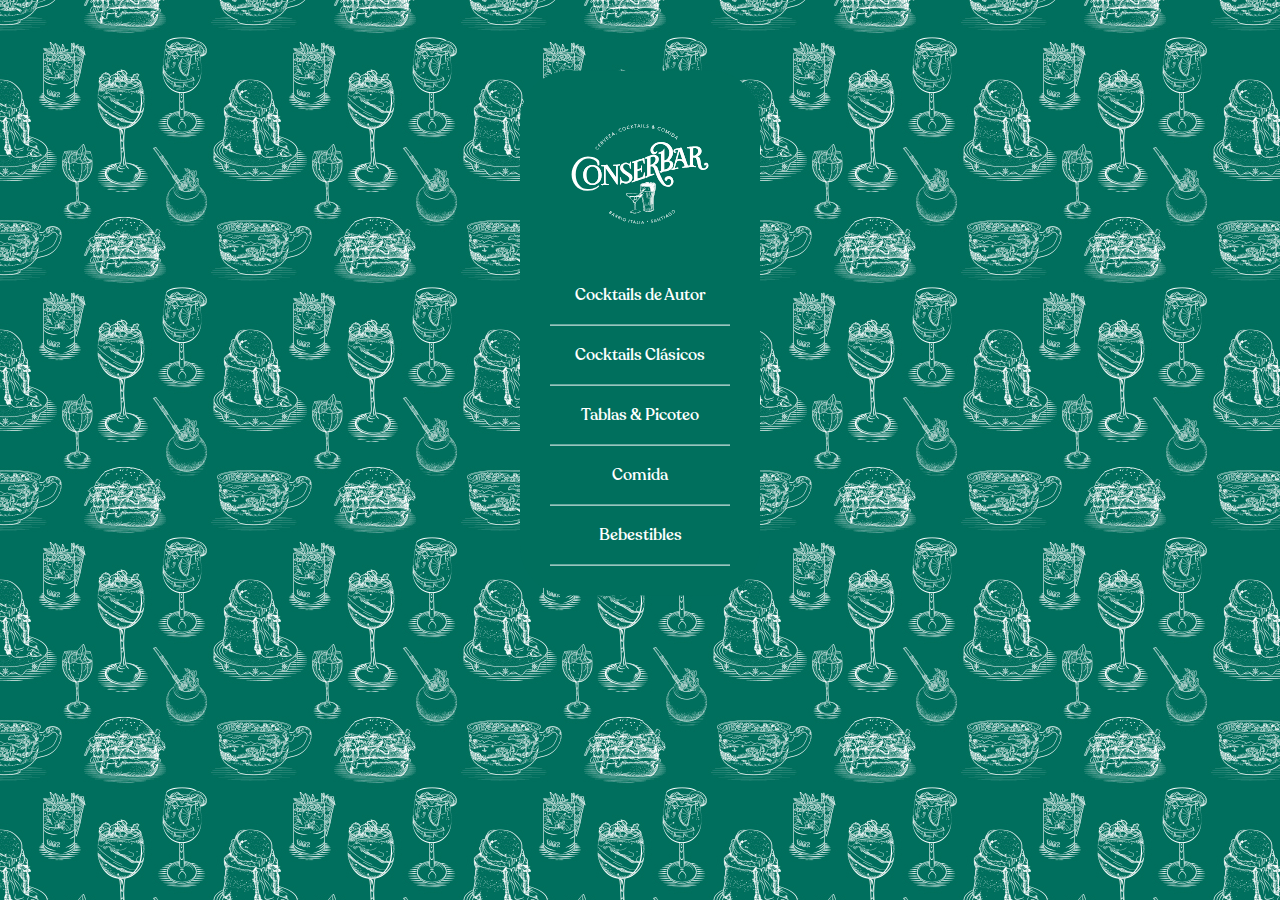
<file: index.html>
<!DOCTYPE html>
<html lang="en">
<head>
    <meta charset="UTF-8">
    <meta http-equiv="X-UA-Compatible" content="IE=edge">
    <meta name="viewport" content="width=device-width, initial-scale=1.0">
    <title>Indice</title>
    <link rel="stylesheet" href="style.css" type="text/css" media="all">
</head>
<body class="bodyportada">
<div class="containerindice">
    <div class="menu" style="background-color: #006f5d; border-radius: 50px; padding: 30px;">
        <img src="./img/Logo-blanco.svg" class="imgindice"><br>
       <a href="./cocktails_autor.html"><p>Cocktails de Autor</p></a>
       <a href="./cocktails_clasicos.html"><p>Cocktails Clásicos</p></a>
       <a href="./tablas_picoteo.html"><p>Tablas & Picoteo</p></a>
       <a href="./comida.html"><p>Comida</p></a>
       <a href="./bebestibles.html"><p>Bebestibles</p></a>
    </div>
</div>
</body>
</html>
</file>
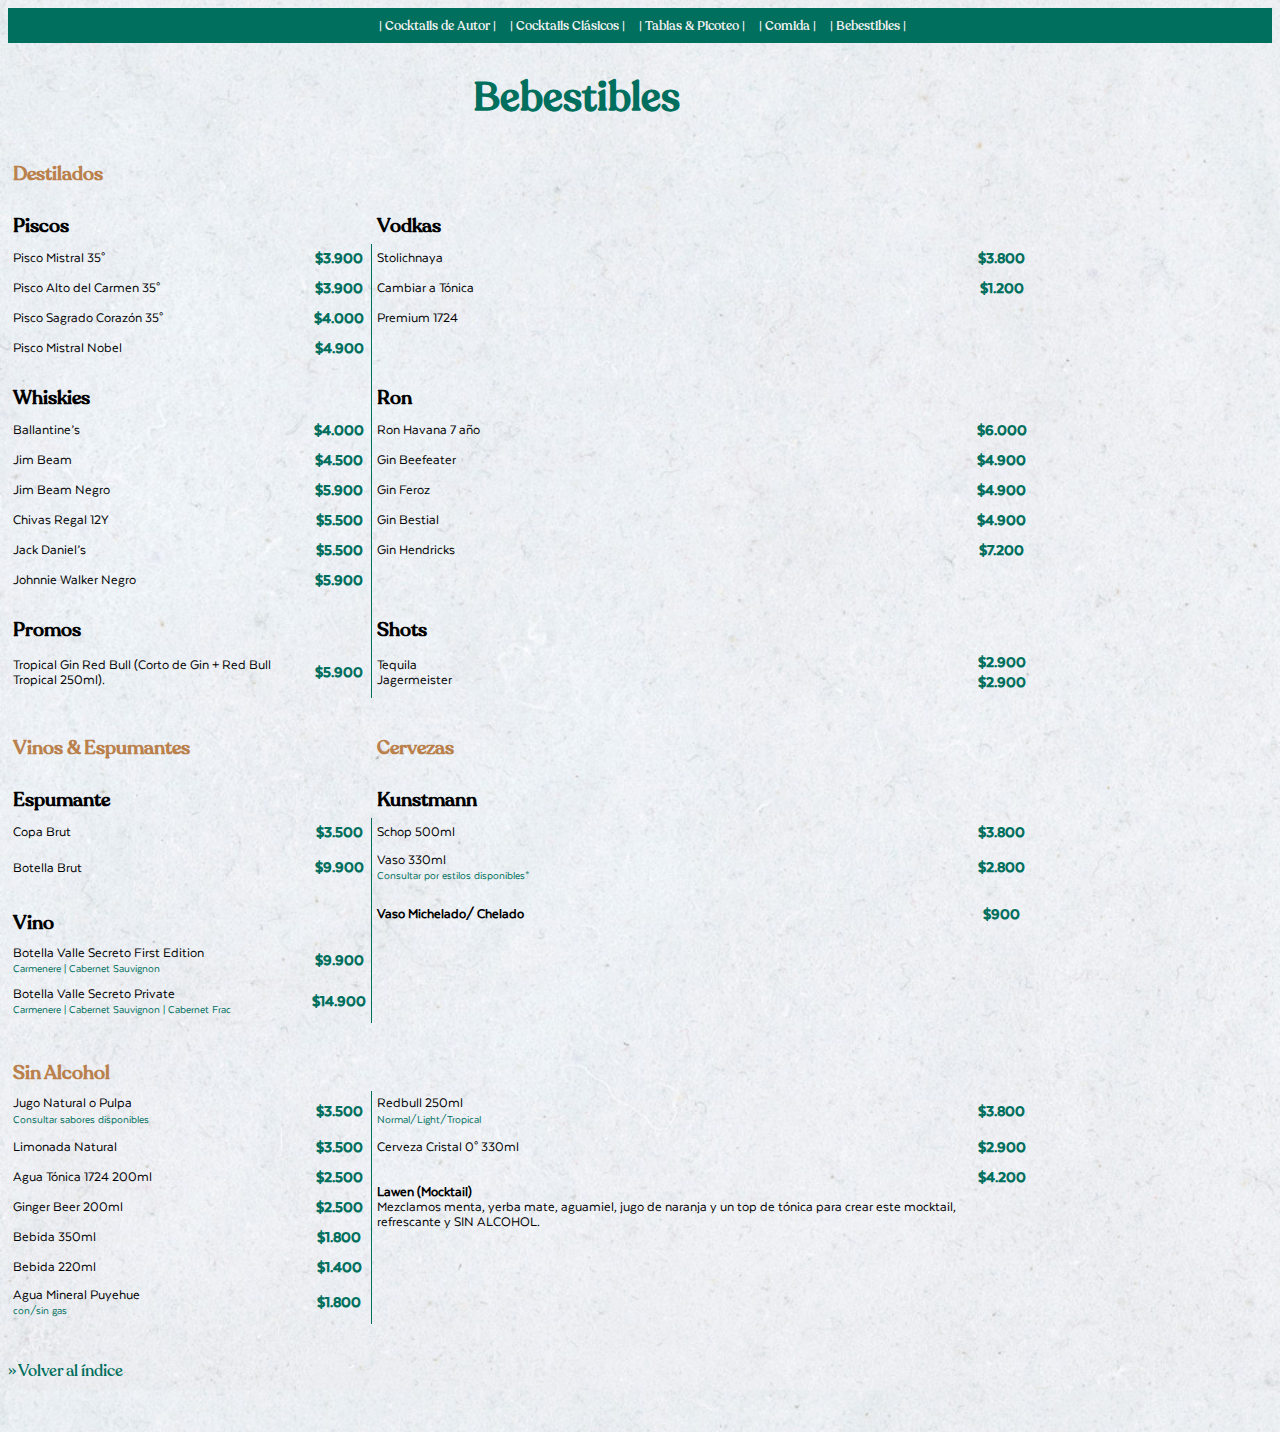
<file: bebestibles.html>
<!DOCTYPE html>
<html lang="en">
<head>
    <meta charset="UTF-8">
    <meta http-equiv="X-UA-Compatible" content="IE=edge">
    <meta name="viewport" content="width=device-width, initial-scale=1.0">
    <title>Bebestibles</title>
    <link rel="stylesheet" href="style.css" type="text/css" media="all">
</head>
<body class="bodymenu">
  <div id="navbar"><ul>
    <li><a href="./cocktails_autor.html">| Cocktails de Autor |</a></li>
    <li><a href="./cocktails_clasicos.html">| Cocktails Clásicos |</a></li>
    <li><a href="./tablas_picoteo.html">| Tablas & Picoteo |</a></li>
    <li><a href="./comida.html">| Comida |</a></li>
    <li><a href="./bebestibles.html">| Bebestibles |</a></li>
  </ul>
    <script>
        window.onscroll = function() {myFunction()};
        
        var navbar = document.getElementById("navbar");
        var sticky = navbar.offsetTop;
        
        function myFunction() {
          if (window.pageYOffset >= sticky) {
            navbar.classList.add("sticky")
          } else {
            navbar.classList.remove("sticky");
          }
        }
        </script>
  </div>
    <div class="containerbebestibles">
      <h1>Bebestibles</h1>

      <table class="destilados" cellpadding=0 cellspacing=0>
        <tbody>
            <tr>
                <td><h5>Destilados</h5></td>
            </tr>
          <tr>
            <td colspan="2"><h2>Piscos</h2></td>
            <td colspan="2"><h2>Vodkas</h2></td>
          </tr>
          <tr>
            <td><p>Pisco Mistral 35°</p></td>
            <td class="lineright"><h6>$3.900</h6></td>
            <td><p>Stolichnaya</p></td>
            <td><h6>$3.800</h6></td>
          </tr>
          <tr>
            <td><p>Pisco Alto del Carmen 35°</p></td>
            <td class="lineright"><h6>$3.900</h6></td>
            <td><p>Cambiar a Tónica</p></td>
            <td><h6>$1.200</h6></td>
          </tr>
          <tr>
            <td><p>Pisco Sagrado Corazón 35°</p></td>
            <td class="lineright"><h6>$4.000</h6></td>
            <td><p>Premium 1724</p></td>
            <td></td>
          </tr>
          <tr>
            <td><p>Pisco Mistral Nobel</p></td>
            <td class="lineright"><h6>$4.900</h6></td>
            <td></td>
            <td></td>
          </tr>
          <tr>
            <td colspan="2" class="lineright"><h2>Whiskies</h2></td>
            <td colspan="2"><h2>Ron</h2></td>
          </tr>
          <tr>
            <td><p>Ballantine’s</p></td>
            <td class="lineright"><h6>$4.000</h6></td>
            <td><p>Ron Havana 7 año</p></td>
            <td><h6>$6.000</h6></td>
          </tr>
          <tr>
            <td><p>Jim Beam</p></td>
            <td class="lineright"><h6>$4.500</h6></td>
            <td><p>Gin Beefeater</p></td>
            <td><h6>$4.900</h6></td>
          </tr>
          <tr>
            <td><p>Jim Beam Negro</p></td>
            <td class="lineright"><h6>$5.900</h6></td>
            <td><p>Gin Feroz</p></td>
            <td><h6>$4.900</h6></td>
          </tr>
          <tr>
            <td><p>Chivas Regal 12Y</p></td>
            <td class="lineright"><h6>$5.500</h6></td>
            <td><p>Gin Bestial</p></td>
            <td><h6>$4.900</h6></td>
          </tr>
          <tr>
            <td><p>Jack Daniel’s</p></td>
            <td class="lineright"><h6>$5.500</h6></td>
            <td><p>Gin Hendricks</p></td>
            <td><h6>$7.200</h6></td>
          </tr>
          <tr>
            <td><p>Johnnie Walker Negro</p></td>
            <td class="lineright"><h6>$5.900</h6></td>
            <td></td>
            <td></td>
          </tr>
          <tr>
            <td colspan="2" class="lineright"><h2>Promos</h2></td>
            <td colspan="2"><h2>Shots</h2></td>
          </tr>
          <tr>
            <td><p>Tropical Gin Red Bull
                (Corto de Gin + Red Bull
                Tropical 250ml).</p></td>
            <td class="lineright"><h6>$5.900</h6></td>
            <td><p>Tequila<br>Jagermeister</p></td>
            <td><h6>$2.900<br>$2.900</h6></td>
          </tr>
          <tr>
            <td colspan="2"><h5>Vinos & Espumantes</h5></td>
            <td colspan="2"><h5>Cervezas</h5></td>
        </tr>
        <tr>
            <td colspan="2"><h2>Espumante</h2></td>
            <td colspan="2"><h2>Kunstmann</h2></td>
        </tr>
        <tr>
            <td><p>Copa Brut</p></td>
            <td class="lineright"><h6>$3.500</h6></td>
            <td><p>Schop 500ml</p></td>
            <td><h6>$3.800</h6></td>
          </tr>
          <tr>
            <td><p>Botella Brut</p></td>
            <td class="lineright"><h6>$9.900</h6></td>
            <td><p>Vaso 330ml<br><span>Consultar por estilos disponibles*</span></p></td>
            <td><h6>$2.800</h6></td>
          </tr>
          <tr>
            <td colspan="2" class="lineright"><h2>Vino</h2></td>
            <td><p><b>Vaso Michelado/ Chelado</b></p></td>
                <td><h6>$900</h6></td>
          </tr>
          <tr>
            <td><p>Botella Valle Secreto First Edition<br><span>Carmenere | Cabernet Sauvignon</span></p></td>
            <td class="lineright"><h6>$9.900</h6></td>
            <td></td>
            <td></td>
          </tr>
          <tr>
            <td><p>Botella Valle Secreto Private<br><span>Carmenere | Cabernet Sauvignon | Cabernet Frac</span></p></td>
            <td class="lineright"><h6>$14.900</h6></td>
          </tr>
          <tr>
            <td><h5>Sin Alcohol</h5></td>
        </tr>
        <tr>
          <td><p>Jugo Natural o Pulpa<span><br>Consultar sabores disponibles</span></p></td>
          <td class="lineright"><h6>$3.500</h6></td>
          <td><p>Redbull 250ml<span><br>Normal/Light/Tropical</span></p></td>
          <td><h6>$3.800</h6></td>
        </tr>
        <tr>
          <td><p>Limonada Natural</p></td>
          <td class="lineright"><h6>$3.500</h6></td>
          <td><p>Cerveza Cristal 0° 330ml</p></td>
          <td><h6>$2.900</h6></td>
        </tr>
        <tr>
          <td><p>Agua Tónica 1724 200ml</p></td>
          <td class="lineright"><h6>$2.500</h6></td>
          <td rowspan="3"><p><b>Lawen (Mocktail)</b><br>Mezclamos menta, yerba
            mate, aguamiel, jugo de
            naranja y un top de tónica
            para crear este mocktail,
            refrescante y SIN ALCOHOL.</p></td>
          <td><h6>$4.200</h6></td>
        </tr>
        <tr>
          <td><p>Ginger Beer 200ml</p></td>
          <td class="lineright"><h6>$2.500</h6></td>
          <td></td>
        </tr>
        <tr>
          <td><p>Bebida 350ml</p></td>
          <td class="lineright"><h6>$1.800</h6></td>
          <td></td>
        </tr>
        <tr>
          <td><p>Bebida 220ml</p></td>
          <td class="lineright"><h6>$1.400</h6></td>
          <td></td>
        </tr>
        <tr>
          <td><p>Agua Mineral Puyehue <br><span>con/sin gas</span></p></td>
          <td class="lineright"><h6>$1.800</h6></td>
          <td></td>
        </tr>
        </tbody>
        </table>
        <br><br>
            <a href="./index.html" class="returnindex">» Volver al índice</a>
    </div>
</body>
</html>
</file>
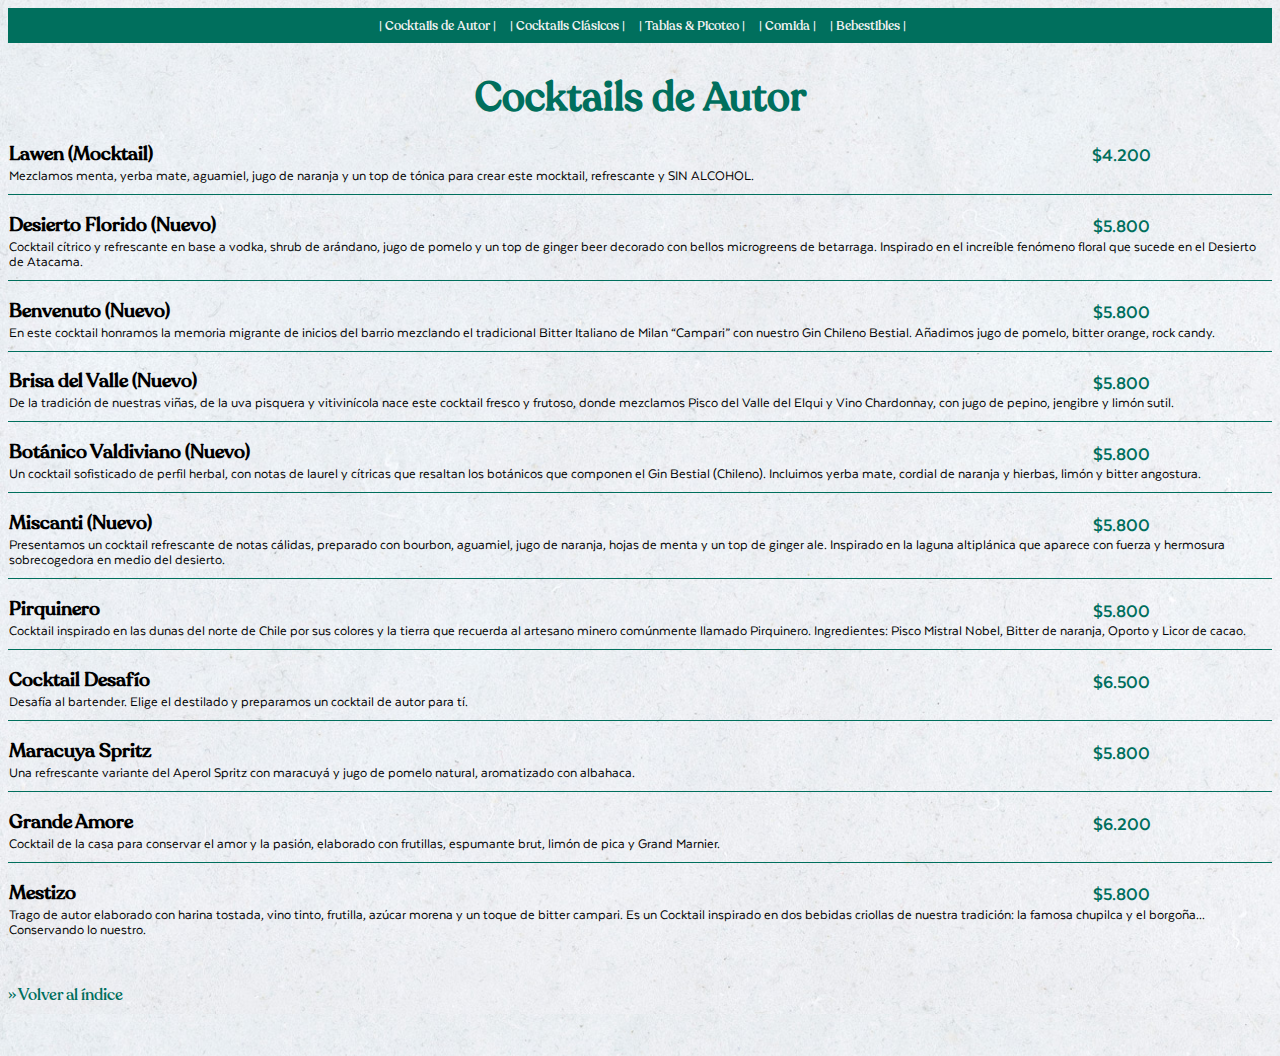
<file: cocktails_autor.html>
<!DOCTYPE html>
<html lang="en">
<head>
    <meta charset="UTF-8">
    <meta http-equiv="X-UA-Compatible" content="IE=edge">
    <meta name="viewport" content="width=device-width, initial-scale=1.0">
    <title>Cocktails de Autor</title>
    <link rel="stylesheet" href="style.css" type="text/css" media="all">
</head>
<body class="bodymenu">
  <div id="navbar"><ul>
    <li><a href="./cocktails_autor.html">| Cocktails de Autor |</a></li>
    <li><a href="./cocktails_clasicos.html">| Cocktails Clásicos |</a></li>
    <li><a href="./tablas_picoteo.html">| Tablas & Picoteo |</a></li>
    <li><a href="./comida.html">| Comida |</a></li>
    <li><a href="./bebestibles.html">| Bebestibles |</a></li>
  </ul>
    <script>
        window.onscroll = function() {myFunction()};
        
        var navbar = document.getElementById("navbar");
        var sticky = navbar.offsetTop;
        
        function myFunction() {
          if (window.pageYOffset >= sticky) {
            navbar.classList.add("sticky")
          } else {
            navbar.classList.remove("sticky");
          }
        }
        </script>
  </div>
    <div class="container">
      <h1>Cocktails de Autor</h1>

          <table>
            <tbody>
              <tr>
                <td><h2>Lawen (Mocktail)</h2></td>
                <td><div class="price">$4.200</div></td>
              </tr>
              <tr>
                <td colspan="2" class="linedown"><p>Mezclamos menta, yerba mate, aguamiel, jugo de naranja 
                  y un top de tónica para crear este mocktail, refrescante 
                  y SIN ALCOHOL.</p></td>
              </tr>
              <tr>
                <td class="lineup"><h2>Desierto Florido (Nuevo)</h2></td>
                <td class="lineup"><div class="price">$5.800</div></td>
              </tr>
              <tr>
                <td colspan="2" class="linedown"><p>Cocktail cítrico y refrescante en base a vodka, shrub de arándano, jugo de pomelo y un top de ginger beer decorado con bellos 
                  microgreens de betarraga. Inspirado en el increíble fenómeno 
                  floral que sucede en el Desierto de Atacama.</p></td>
              </tr>
              <tr>
                <td class="lineup"><h2>Benvenuto (Nuevo)</h2></td>
                <td class="lineup"><div class="price">$5.800</div></td>
              </tr>
              <tr>
                <td colspan="2" class="linedown"><p>En este cocktail honramos la memoria migrante de inicios del 
                  barrio mezclando el tradicional Bitter Italiano de Milan “Campari” con nuestro Gin Chileno Bestial. Añadimos jugo de pomelo,
                  bitter orange, rock candy.</p></td>
              </tr>
              <tr>
                <td class="lineup"><h2>Brisa del Valle (Nuevo)</h2></td>
                <td class="lineup"><div class="price">$5.800</div></td>
              </tr>
              <tr>
                <td colspan="2" class="linedown"><p>De la tradición de nuestras viñas, de la uva pisquera y vitivinícola nace este cocktail fresco y frutoso, donde mezclamos Pisco del 
                  Valle del Elqui y Vino Chardonnay, con jugo de pepino, jengibre 
                  y limón sutil.</p></td>
              </tr>
              <tr>
                <td class="lineup"><h2>Botánico Valdiviano (Nuevo)</h2></td>
                <td class="lineup"><div class="price">$5.800</div></td>
              </tr>
              <tr>
                <td colspan="2" class="linedown"><p>Un cocktail sofisticado de perfil herbal, con notas de laurel y cítricas que resaltan los botánicos que componen el Gin Bestial (Chileno). Incluimos yerba mate, cordial de naranja y hierbas, limón 
                  y bitter angostura.</p></td>
              </tr>
              <tr>
                <td class="lineup"><h2>Miscanti (Nuevo)</h2></td>
                <td class="lineup"><div class="price">$5.800</div></td>
              </tr>
              <tr>
                <td colspan="2" class="linedown"><p>Presentamos un cocktail refrescante de notas cálidas, preparado con bourbon, aguamiel, jugo de naranja, hojas de menta y un top de ginger ale. Inspirado en la laguna altiplánica que aparece con fuerza y hermosura sobrecogedora en medio del desierto.</p></td>
              </tr>
              <tr>
                <td class="lineup"><h2>Pirquinero</h2></td>
                <td class="lineup"><div class="price">$5.800</div></td>
              </tr>
              <tr>
                <td colspan="2" class="linedown"><p>Cocktail inspirado en las dunas del norte de Chile por sus colores 
                  y la tierra que recuerda al artesano minero comúnmente
                  llamado Pirquinero. 
                  Ingredientes: Pisco Mistral Nobel, Bitter de naranja, Oporto y 
                  Licor de cacao.</p></td>
              </tr>
              <tr>
                <td class="lineup"><h2>Cocktail Desafío</h2></td>
                <td class="lineup"><div class="price">$6.500</div></td>
              </tr>
              <tr>
                <td colspan="2" class="linedown"><p>Desafía al bartender. Elige el destilado y preparamos un cocktail 
                  de autor para tí.</p></td>
              </tr>
              <tr>
                <td class="lineup"><h2>Maracuya Spritz</h2></td>
                <td class="lineup"><div class="price">$5.800</div></td>
              </tr>
              <tr>
                <td colspan="2" class="linedown"><p>Una refrescante variante del Aperol Spritz con maracuyá y jugo de pomelo natural, aromatizado con albahaca.</p></td>
              </tr>
              <tr>
                <td class="lineup"><h2>Grande Amore</h2></td>
                <td class="lineup"><div class="price">$6.200</div></td>
              </tr>
              <tr>
                <td colspan="2" class="linedown"><p>Cocktail de la casa para conservar el amor y la pasión, elaborado 
                  con frutillas, espumante brut, limón de pica y Grand Marnier.</p></td>
              </tr>
              <tr>
                <td class="lineup"><h2>Mestizo</h2></td>
                <td class="lineup"><div class="price">$5.800</div></td>
              </tr>
              <tr>
                <td colspan="2" class="linedown"><p>Trago de autor elaborado con harina tostada, vino tinto, frutilla, 
                  azúcar morena y un toque de bitter campari. Es un Cocktail 
                  inspirado en dos bebidas criollas de nuestra tradición: la famosa chupilca y el borgoña... Conservando lo nuestro.</p></td>
              </tr>
            </tbody>
            </table>
            <br><br>
            <a href="./index.html" class="returnindex">» Volver al índice</a>
    </div>
</body>
</html>
</file>
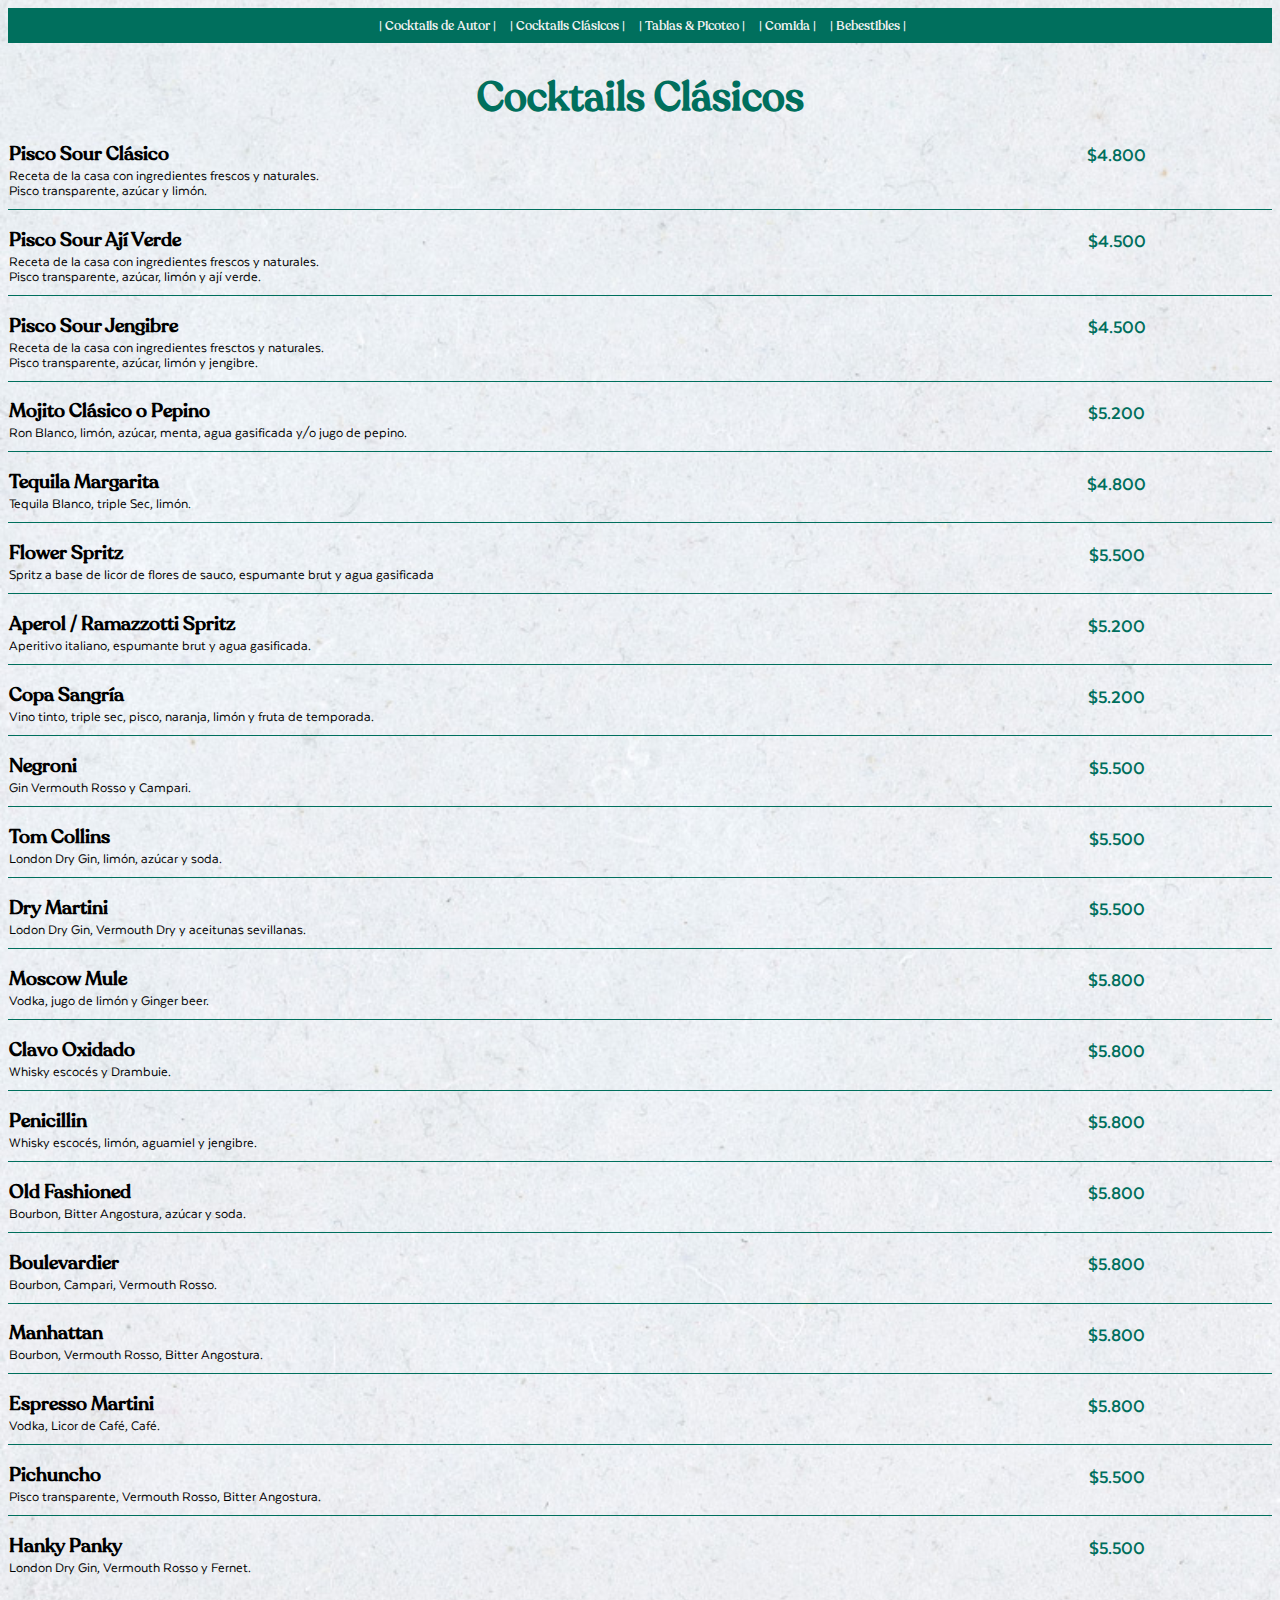
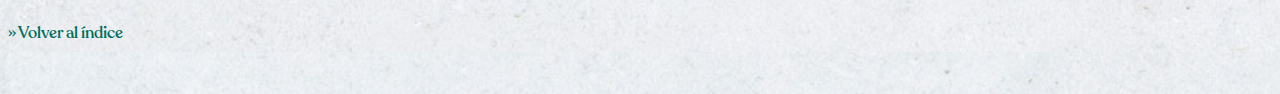
<file: cocktails_clasicos.html>
<!DOCTYPE html>
<html lang="en">
<head>
    <meta charset="UTF-8">
    <meta http-equiv="X-UA-Compatible" content="IE=edge">
    <meta name="viewport" content="width=device-width, initial-scale=1.0">
    <title>Cocktails Clásicos</title>
    <link rel="stylesheet" href="style.css" type="text/css" media="all">
</head>
<body class="bodymenu">
  <div id="navbar"><ul>
    <li><a href="./cocktails_autor.html">| Cocktails de Autor |</a></li>
    <li><a href="./cocktails_clasicos.html">| Cocktails Clásicos |</a></li>
    <li><a href="./tablas_picoteo.html">| Tablas & Picoteo |</a></li>
    <li><a href="./comida.html">| Comida |</a></li>
    <li><a href="./bebestibles.html">| Bebestibles |</a></li>
  </ul>
    <script>
        window.onscroll = function() {myFunction()};
        
        var navbar = document.getElementById("navbar");
        var sticky = navbar.offsetTop;
        
        function myFunction() {
          if (window.pageYOffset >= sticky) {
            navbar.classList.add("sticky")
          } else {
            navbar.classList.remove("sticky");
          }
        }
        </script>
  </div>
    <div class="container">
      <h1>Cocktails Clásicos</h1>

          <table>
            <tbody>
              <tr>
                <td><h2>Pisco Sour Clásico</h2></td>
                <td><div class="price">$4.800</div></td>
              </tr>
              <tr>
                <td colspan="2" class="linedown"><p>Receta de la casa con ingredientes frescos y naturales.<br>
                    Pisco transparente, azúcar y limón.</p></td>
              </tr>
              <tr>
                <td class="lineup"><h2>Pisco Sour Ají Verde</h2></td>
                <td class="lineup"><div class="price">$4.500</div></td>
              </tr>
              <tr>
                <td colspan="2" class="linedown"><p>Receta de la casa con ingredientes frescos y naturales.<br>
                    Pisco transparente, azúcar, limón y ají verde.</p></td>
              </tr>
              <tr>
                <td class="lineup"><h2>Pisco Sour Jengibre</h2></td>
                <td class="lineup"><div class="price">$4.500</div></td>
              </tr>
              <tr>
                <td colspan="2" class="linedown"><p>Receta de la casa con ingredientes fresctos y naturales.<br>
                    Pisco transparente, azúcar, limón y jengibre.</p></td>
              </tr>
              <tr>
                <td class="lineup"><h2>Mojito Clásico o Pepino</h2></td>
                <td class="lineup"><div class="price">$5.200</div></td>
              </tr>
              <tr>
                <td colspan="2" class="linedown"><p>Ron Blanco, limón, azúcar, menta, agua gasificada y/o jugo de pepino.</p></td>
              </tr>
              <tr>
                <td class="lineup"><h2>Tequila Margarita</h2></td>
                <td class="lineup"><div class="price">$4.800</div></td>
              </tr>
              <tr>
                <td colspan="2" class="linedown"><p>Tequila Blanco, triple Sec, limón.</p></td>
              </tr>
              <tr>
                <td class="lineup"><h2>Flower Spritz</h2></td>
                <td class="lineup"><div class="price">$5.500</div></td>
              </tr>
              <tr>
                <td colspan="2" class="linedown"><p>Spritz a base de licor de flores de sauco, espumante brut y agua gasificada</p></td>
              </tr>
              <tr>
                <td class="lineup"><h2>Aperol / Ramazzotti Spritz</h2></td>
                <td class="lineup"><div class="price">$5.200</div></td>
              </tr>
              <tr>
                <td colspan="2" class="linedown"><p>Aperitivo italiano, espumante brut y agua gasificada.</p></td>
              </tr>
              <tr>
                <td class="lineup"><h2>Copa Sangría</h2></td>
                <td class="lineup"><div class="price">$5.200</div></td>
              </tr>
              <tr>
                <td colspan="2" class="linedown"><p>Vino tinto, triple sec, pisco, naranja, limón y fruta de temporada.</p></td>
              </tr>
              <tr>
                <td class="lineup"><h2>Negroni</h2></td>
                <td class="lineup"><div class="price">$5.500</div></td>
              </tr>
              <tr>
                <td colspan="2" class="linedown"><p>Gin Vermouth Rosso y Campari.</p></td>
              </tr>
              <tr>
                <td class="lineup"><h2>Tom Collins</h2></td>
                <td class="lineup"><div class="price">$5.500</div></td>
              </tr>
              <tr>
                <td colspan="2" class="linedown"><p>London Dry Gin, limón, azúcar y soda.</p></td>
              </tr>
              <tr>
                <td class="lineup"><h2>Dry Martini</h2></td>
                <td class="lineup"><div class="price">$5.500</div></td>
              </tr>
              <tr>
                <td colspan="2" class="linedown"><p>Lodon Dry Gin, Vermouth Dry y aceitunas sevillanas.</p></td>
              </tr>
              <tr>
                <td class="lineup"><h2>Moscow Mule</h2></td>
                <td class="lineup"><div class="price">$5.800</div></td>
              </tr>
              <tr>
                <td colspan="2" class="linedown"><p>Vodka, jugo de limón y Ginger beer.</p></td>
              </tr>
              <tr>
                <td class="lineup"><h2>Clavo Oxidado</h2></td>
                <td class="lineup"><div class="price">$5.800</div></td>
              </tr>
              <tr>
                <td colspan="2" class="linedown"><p>Whisky escocés y Drambuie.</p></td>
              </tr>
              <tr>
                <td class="lineup"><h2>Penicillin</h2></td>
                <td class="lineup"><div class="price">$5.800</div></td>
              </tr>
              <tr>
                <td colspan="2" class="linedown"><p>Whisky escocés, limón, aguamiel y jengibre.</p></td>
              </tr>
              <tr>
                <td class="lineup"><h2>Old Fashioned</h2></td>
                <td class="lineup"><div class="price">$5.800</div></td>
              </tr>
              <tr>
                <td colspan="2" class="linedown"><p>Bourbon, Bitter Angostura, azúcar y soda.</p></td>
              </tr>
              <tr>
                <td class="lineup"><h2>Boulevardier</h2></td>
                <td class="lineup"><div class="price">$5.800</div></td>
              </tr>
              <tr>
                <td colspan="2" class="linedown"><p>Bourbon, Campari, Vermouth Rosso.</p></td>
              </tr>
              <tr>
                <td class="lineup"><h2>Manhattan</h2></td>
                <td class="lineup"><div class="price">$5.800</div></td>
              </tr>
              <tr>
                <td colspan="2" class="linedown"><p>Bourbon, Vermouth Rosso, Bitter Angostura.</p></td>
              </tr>
              <tr>
                <td class="lineup"><h2>Espresso Martini</h2></td>
                <td class="lineup"><div class="price">$5.800</div></td>
              </tr>
              <tr>
                <td colspan="2" class="linedown"><p>Vodka, Licor de Café, Café.</p></td>
              </tr>
              <tr>
                <td class="lineup"><h2>Pichuncho</h2></td>
                <td class="lineup"><div class="price">$5.500</div></td>
              </tr>
              <tr>
                <td colspan="2" class="linedown"><p>Pisco transparente, Vermouth Rosso, Bitter Angostura.</p></td>
              </tr>
              <tr>
                <td class="lineup"><h2>Hanky Panky</h2></td>
                <td class="lineup"><div class="price">$5.500</div></td>
              </tr>
              <tr>
                <td colspan="2" class="linedown"><p>London Dry Gin, Vermouth Rosso y Fernet.</p></td>
              </tr>
            </tbody>
            </table>
            <br><br>
            <a href="./index.html" class="returnindex">» Volver al índice</a>
    </div>
</body>
</html>
</file>
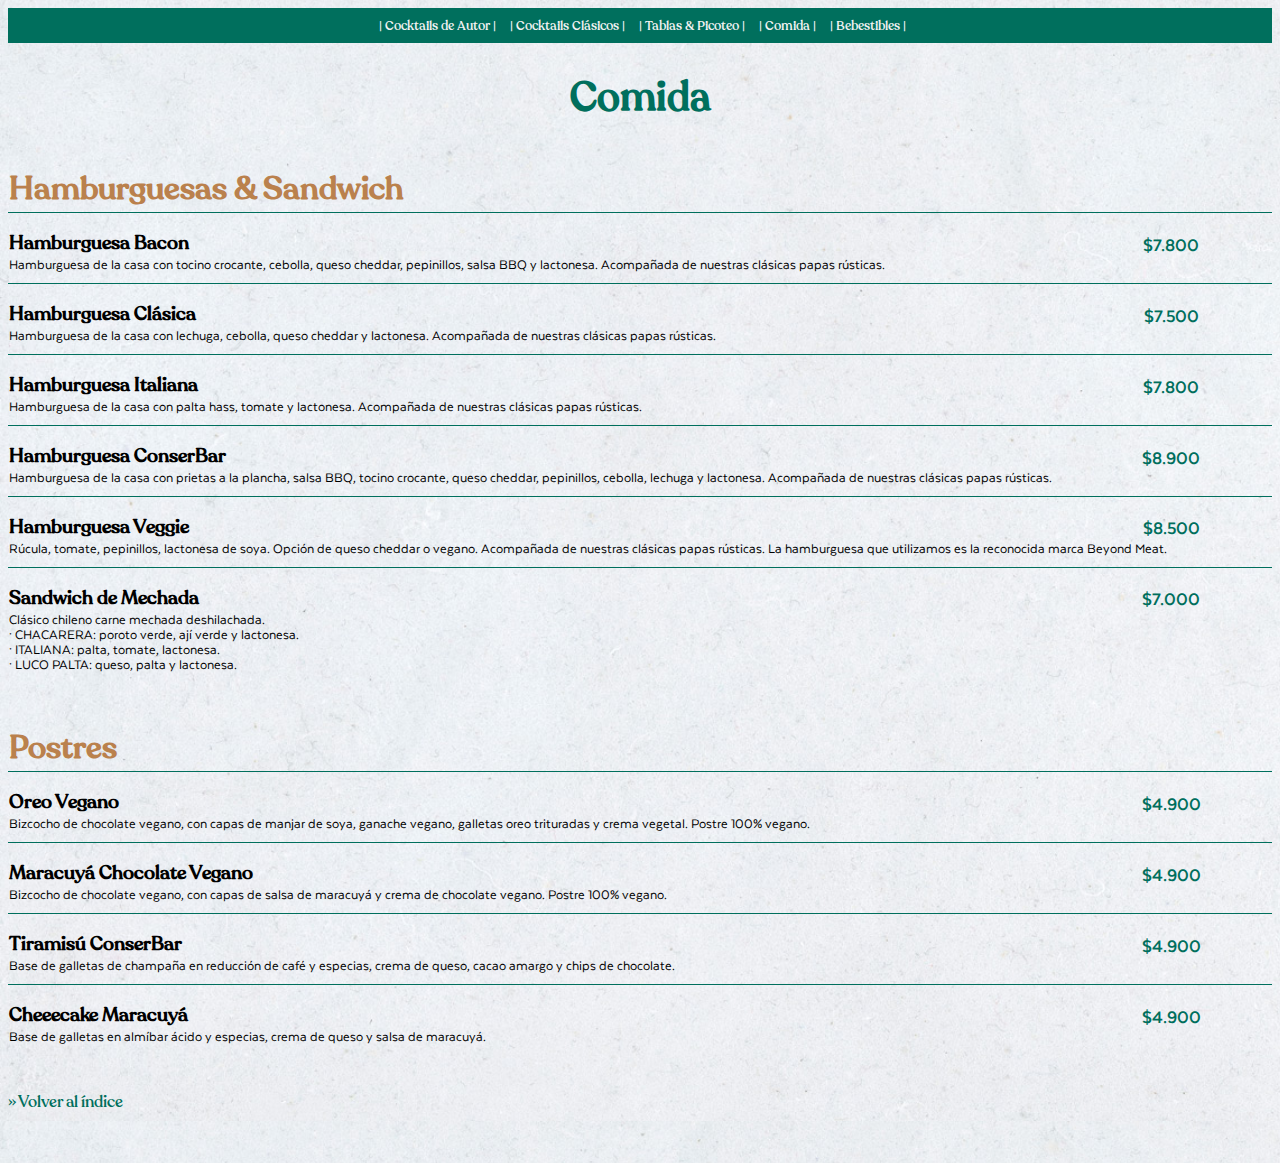
<file: comida.html>
<!DOCTYPE html>
<html lang="en">
<head>
    <meta charset="UTF-8">
    <meta http-equiv="X-UA-Compatible" content="IE=edge">
    <meta name="viewport" content="width=device-width, initial-scale=1.0">
    <title>Comida</title>
    <link rel="stylesheet" href="style.css" type="text/css" media="all">
</head>
<body class="bodymenu">
  <div id="navbar"><ul>
    <li><a href="./cocktails_autor.html">| Cocktails de Autor |</a></li>
    <li><a href="./cocktails_clasicos.html">| Cocktails Clásicos |</a></li>
    <li><a href="./tablas_picoteo.html">| Tablas & Picoteo |</a></li>
    <li><a href="./comida.html">| Comida |</a></li>
    <li><a href="./bebestibles.html">| Bebestibles |</a></li>
  </ul>
    <script>
        window.onscroll = function() {myFunction()};
        
        var navbar = document.getElementById("navbar");
        var sticky = navbar.offsetTop;
        
        function myFunction() {
          if (window.pageYOffset >= sticky) {
            navbar.classList.add("sticky")
          } else {
            navbar.classList.remove("sticky");
          }
        }
        </script>
  </div>
    <div class="container">
      <h1>Comida</h1>

          <table>
            <tbody>
              <tr>
                <td><h4>Hamburguesas & Sandwich</h4></td>
              </tr>
              <tr>
                <td class="lineup"><h2>Hamburguesa Bacon</h2></td>
                <td class="lineup"><div class="price">$7.800</div></td>
              </tr>
              <tr>
                <td colspan="2" class="linedown"><p>Hamburguesa de la casa con tocino crocante, cebolla,
                    queso cheddar, pepinillos, salsa BBQ y lactonesa.
                    Acompañada de nuestras clásicas papas rústicas.</p></td>
              </tr>
              <tr>
                <td class="lineup"><h2>Hamburguesa Clásica</h2></td>
                <td class="lineup"><div class="price">$7.500</div></td>
              </tr>
              <tr>
                <td colspan="2" class="linedown"><p>Hamburguesa de la casa con lechuga, cebolla, queso cheddar
                    y lactonesa. Acompañada de nuestras clásicas papas rústicas.</p></td>
              </tr>
              <tr>
                <td class="lineup"><h2>Hamburguesa Italiana</h2></td>
                <td class="lineup"><div class="price">$7.800</div></td>
              </tr>
              <tr>
                <td colspan="2" class="linedown"><p>Hamburguesa de la casa con palta hass, tomate y lactonesa.
                    Acompañada de nuestras clásicas papas rústicas.</p></td>
              </tr>
              <tr>
                <td class="lineup"><h2>Hamburguesa ConserBar</h2></td>
                <td class="lineup"><div class="price">$8.900</div></td>
              </tr>
              <tr>
                <td colspan="2" class="linedown"><p>Hamburguesa de la casa con prietas a la plancha, salsa BBQ,
                    tocino crocante, queso cheddar, pepinillos, cebolla, lechuga
                    y lactonesa. Acompañada de nuestras clásicas papas rústicas.</p></td>
              </tr>
              <tr>
                <td class="lineup"><h2>Hamburguesa Veggie</h2></td>
                <td class="lineup"><div class="price">$8.500</div></td>
              </tr>
              <tr>
                <td colspan="2" class="linedown"><p>Rúcula, tomate, pepinillos, lactonesa de soya. Opción de
                    queso cheddar o vegano. Acompañada de nuestras clásicas
                    papas rústicas. La hamburguesa que utilizamos es la reconocida
                    marca Beyond Meat.</p></td>
              </tr>
              <tr>
                <td class="lineup"><h2>Sandwich de Mechada</h2></td>
                <td class="lineup"><div class="price">$7.000</div></td>
              </tr>
              <tr>
                <td colspan="2" class="linedown"><p>Clásico chileno carne mechada deshilachada.<br>
                    · CHACARERA: poroto verde, ají verde y lactonesa. <br>
                    · ITALIANA: palta, tomate, lactonesa. <br>
                    · LUCO PALTA: queso, palta y lactonesa.</p></td>
              </tr>
              <tr>
                <td><h4>Postres</h4></td>
              </tr>
              <tr>
                <td class="lineup"><h2>Oreo Vegano</h2></td>
                <td class="lineup"><div class="price">$4.900</div></td>
              </tr>
              <tr>
                <td colspan="2" class="linedown"><p>Bizcocho de chocolate vegano, con capas de manjar de soya,
                    ganache vegano, galletas oreo trituradas y crema vegetal.
                    Postre 100% vegano.</p></td>
              </tr>
              <tr>
                <td class="lineup"><h2>Maracuyá Chocolate Vegano</h2></td>
                <td class="lineup"><div class="price">$4.900</div></td>
              </tr>
              <tr>
                <td colspan="2" class="linedown"><p>Bizcocho de chocolate vegano, con capas de salsa de maracuyá
                    y crema de chocolate vegano. Postre 100% vegano.</p></td>
              </tr>
              <tr>
                <td class="lineup"><h2>Tiramisú ConserBar</h2></td>
                <td class="lineup"><div class="price">$4.900</div></td>
              </tr>
              <tr>
                <td colspan="2" class="linedown"><p>Base de galletas de champaña en reducción de café y especias,
                    crema de queso, cacao amargo y chips de chocolate.</p></td>
              </tr>
              <tr>
                <td class="lineup"><h2>Cheeecake Maracuyá</h2></td>
                <td class="lineup"><div class="price">$4.900</div></td>
              </tr>
              <tr>
                <td colspan="2" class="linedown"><p>Base de galletas en almíbar ácido y especias, crema de queso
                    y salsa de maracuyá.</p></td>
              </tr>
            </tbody>
            </table>
            <br><br>
            <a href="./index.html" class="returnindex">» Volver al índice</a>
    </div>
</body>
</html>
</file>
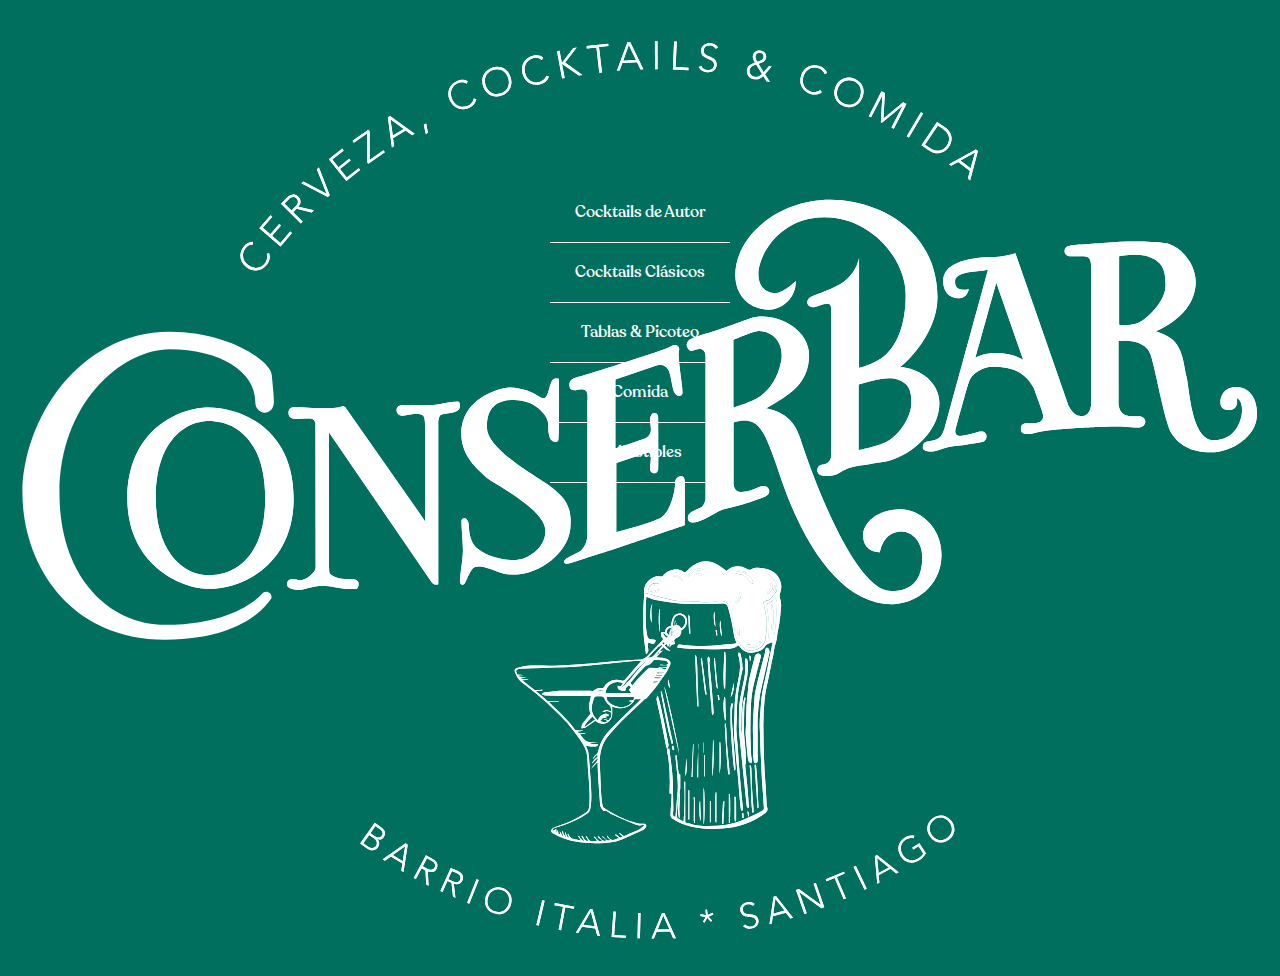
<file: home.html>
<!DOCTYPE html>
<html lang="en">
<head>
    <meta charset="UTF-8">
    <meta http-equiv="X-UA-Compatible" content="IE=edge">
    <meta name="viewport" content="width=device-width, initial-scale=1.0">
    <title>Indice</title>
    <link rel="stylesheet" href="style.css" type="text/css" media="all">
</head>
<body>
<div class="containerindice">
    <div class="logo">
        <img src="./img/Logo-blanco.svg" alt="">
    </div>
    <div class="menu">
       <a href="./cocktails_autor.html"><p>Cocktails de Autor</p></a>
       <a href="./cocktails_clasicos.html"><p>Cocktails Clásicos</p></a>
       <a href="./tablas_picoteo.html"><p>Tablas & Picoteo</p></a>
       <a href="./comida.html"><p>Comida</p></a>
       <a href="./bebestibles.html"><p>Bebestibles</p></a>
    </div>
</div>
</body>
</html>
</file>
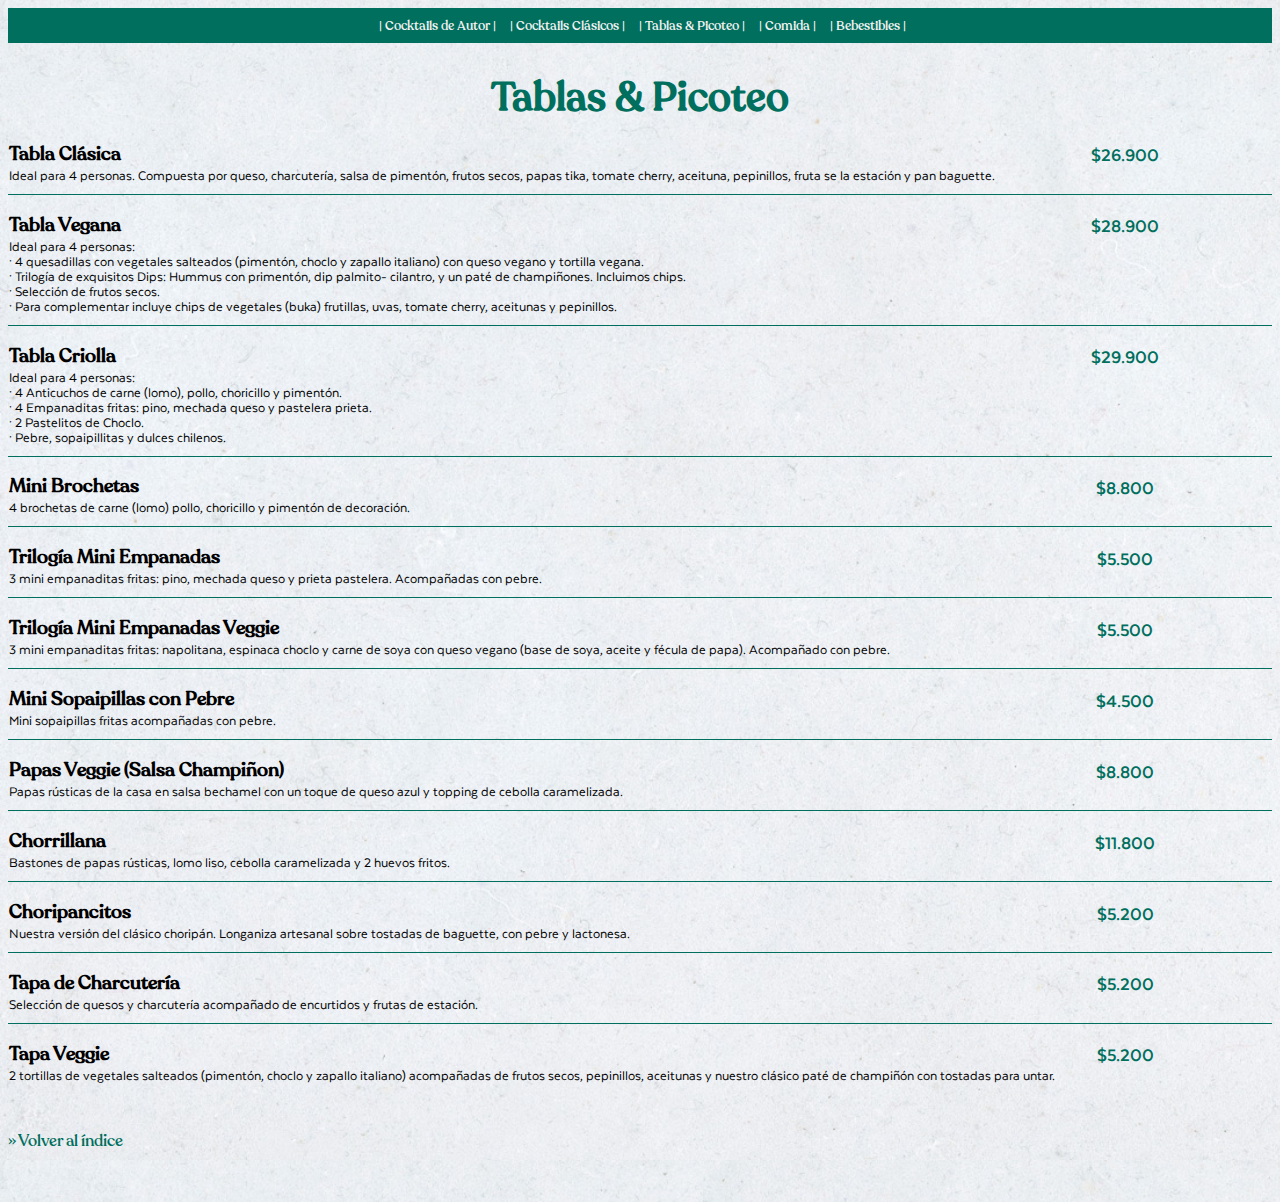
<file: tablas_picoteo.html>
<!DOCTYPE html>
<html lang="en">
<head>
    <meta charset="UTF-8">
    <meta http-equiv="X-UA-Compatible" content="IE=edge">
    <meta name="viewport" content="width=device-width, initial-scale=1.0">
    <title>Tablas & Picoteo</title>
    <link rel="stylesheet" href="style.css" type="text/css" media="all">
</head>
<body class="bodymenu">
  <div id="navbar"><ul>
    <li><a href="./cocktails_autor.html">| Cocktails de Autor |</a></li>
    <li><a href="./cocktails_clasicos.html">| Cocktails Clásicos |</a></li>
    <li><a href="./tablas_picoteo.html">| Tablas & Picoteo |</a></li>
    <li><a href="./comida.html">| Comida |</a></li>
    <li><a href="./bebestibles.html">| Bebestibles |</a></li>
  </ul>
    <script>
        window.onscroll = function() {myFunction()};
        
        var navbar = document.getElementById("navbar");
        var sticky = navbar.offsetTop;
        
        function myFunction() {
          if (window.pageYOffset >= sticky) {
            navbar.classList.add("sticky")
          } else {
            navbar.classList.remove("sticky");
          }
        }
        </script>
  </div>
    <div class="container">
      <h1>Tablas & Picoteo</h1>

          <table>
            <tbody>
              <tr>
                <td><h2>Tabla Clásica</h2></td>
                <td><div class="price">$26.900</div></td>
              </tr>
              <tr>
                <td colspan="2" class="linedown"><p>Ideal para 4 personas. Compuesta por queso, charcutería, salsa
                    de pimentón, frutos secos, papas tika, tomate cherry, aceituna,
                    pepinillos, fruta se la estación y pan baguette.</p></td>
              </tr>
              <tr>
                <td class="lineup"><h2>Tabla Vegana</h2></td>
                <td class="lineup"><div class="price">$28.900</div></td>
              </tr>
              <tr>
                <td colspan="2" class="linedown"><p>Ideal para 4 personas: <br>
                    · 4 quesadillas con vegetales salteados (pimentón, choclo
                    y zapallo italiano) con queso vegano y tortilla vegana. <br>
                    · Trilogía de exquisitos Dips: Hummus con primentón,
                    dip palmito- cilantro, y un paté de champiñones.
                    Incluimos chips. <br>
                    · Selección de frutos secos.<br>
                    · Para complementar incluye chips de vegetales (buka) frutillas,
                    uvas, tomate cherry, aceitunas y pepinillos.</p></td>
              </tr>
              <tr>
                <td class="lineup"><h2>Tabla Criolla</h2></td>
                <td class="lineup"><div class="price">$29.900</div></td>
              </tr>
              <tr>
                <td colspan="2" class="linedown"><p>Ideal para 4 personas:<br>
                    · 4 Anticuchos de carne (lomo), pollo, choricillo y pimentón. <br>
                    · 4 Empanaditas fritas: pino, mechada queso y pastelera prieta. <br>
                    · 2 Pastelitos de Choclo. <br>
                    · Pebre, sopaipillitas y dulces chilenos.</p></td>
              </tr>
              <tr>
                <td class="lineup"><h2>Mini Brochetas</h2></td>
                <td class="lineup"><div class="price">$8.800</div></td>
              </tr>
              <tr>
                <td colspan="2" class="linedown"><p>4 brochetas de carne (lomo) pollo, choricillo y pimentón
                    de decoración.</p></td>
              </tr>
              <tr>
                <td class="lineup"><h2>Trilogía Mini Empanadas</h2></td>
                <td class="lineup"><div class="price">$5.500</div></td>
              </tr>
              <tr>
                <td colspan="2" class="linedown"><p>3 mini empanaditas fritas: pino, mechada queso y prieta
                    pastelera. Acompañadas con pebre.</p></td>
              </tr>
              <tr>
                <td class="lineup"><h2>Trilogía Mini Empanadas Veggie</h2></td>
                <td class="lineup"><div class="price">$5.500</div></td>
              </tr>
              <tr>
                <td colspan="2" class="linedown"><p>3 mini empanaditas fritas: napolitana, espinaca choclo
                    y carne de soya con queso vegano (base de soya, aceite
                    y fécula de papa). Acompañado con pebre.</p></td>
              </tr>
              <tr>
                <td class="lineup"><h2>Mini Sopaipillas con Pebre</h2></td>
                <td class="lineup"><div class="price">$4.500</div></td>
              </tr>
              <tr>
                <td colspan="2" class="linedown"><p>Mini sopaipillas fritas acompañadas con pebre.</p></td>
              </tr>
              <tr>
                <td class="lineup"><h2>Papas Veggie (Salsa Champiñon)</h2></td>
                <td class="lineup"><div class="price">$8.800</div></td>
              </tr>
              <tr>
                <td colspan="2" class="linedown"><p>Papas rústicas de la casa en salsa bechamel con un toque de
                    queso azul y topping de cebolla caramelizada.</p></td>
              </tr>
              <tr>
                <td class="lineup"><h2>Chorrillana</h2></td>
                <td class="lineup"><div class="price">$11.800</div></td>
              </tr>
              <tr>
                <td colspan="2" class="linedown"><p>Bastones de papas rústicas, lomo liso, cebolla caramelizada
                    y 2 huevos fritos.</p></td>
              </tr>
              <tr>
                <td class="lineup"><h2>Choripancitos</h2></td>
                <td class="lineup"><div class="price">$5.200</div></td>
              </tr>
              <tr>
                <td colspan="2" class="linedown"><p>Nuestra versión del clásico choripán. Longaniza artesanal sobre
                    tostadas de baguette, con pebre y lactonesa.</p></td>
              </tr>
              <tr>
                <td class="lineup"><h2>Tapa de Charcutería</h2></td>
                <td class="lineup"><div class="price">$5.200</div></td>
              </tr>
              <tr>
                <td colspan="2" class="linedown"><p>Selección de quesos y charcutería acompañado de encurtidos
                    y frutas de estación.</p></td>
              </tr>
              <tr>
                <td class="lineup"><h2>Tapa Veggie</h2></td>
                <td class="lineup"><div class="price">$5.200</div></td>
              </tr>
              <tr>
                <td colspan="2" class="linedown"><p>2 tortillas de vegetales salteados (pimentón, choclo y zapallo
                    italiano) acompañadas de frutos secos, pepinillos, aceitunas
                    y nuestro clásico paté de champiñón con tostadas para untar.</p></td>
              </tr>
            </tbody>
            </table>
            <br><br>
            <a href="./index.html" class="returnindex">» Volver al índice</a>
    </div>
</body>
</html>
</file>
<file: style.css>
@font-face {
    font-family: Recoleta;
    src: url("./fonts/Recoleta-Medium.otf") format("opentype");
}

@font-face {
    font-family: Texta Regular;
    src: url("./fonts/Texta-Regular.otf") format("opentype");
}

@font-face {
    font-family: Texta Bold;
    src: url("./fonts/Texta-Bold.otf") format("opentype");
}

@font-face {
    font-family: Texta Italica;
    src: url("./fonts/Texta-It.otf") format("opentype");
}

.containerindice {
    width: 100%;
    height: 650px;
    position: relative;
}

body {
    background-color: #006f5d;
}

.bodyportada {
    background-image: url('img/pattern.jpg');
    background-repeat: repeat;
}

.imgindice {
    width: 150x;
    padding: 20px;
    display:block;
    margin:auto;
}

.menu {
    margin: 0;
    position: absolute;
    top: 50%;
    left: 50%;
    -ms-transform: translate(-50%, -50%);
    transform: translate(-50%, -50%);
    width: 180px;
}

.menu p{
    border-bottom: 1px solid white;
    padding: 22px;
    font-family: Recoleta;
    font-size: 12pt;
    text-align: center;
}

a { 
    color: white; 
    text-decoration: none;
}

.bodymenu {
    background-image: url('img/textura.jpg');
    background-size: cover;
    background-repeat: repeat;
}

.container {
    width: 100%;
    display: inline-block;
}

.containerbebestibles {
    width: 90%;
    display: inline-block;
}

h1 {
    text-align: center;
    color: #006f5d;
    margin-bottom: 0px;
    font-family: Recoleta;
    font-size: 2.5em;
}

h2 {
    font-family: Recoleta;
    font-size: 1.2em;
    margin-bottom: -0px;
}

h3 {
    font-family: Texta Bold;
    font-size: 1.2em;
    color: #006f5d;
    margin-bottom: -20px;
    text-align: right;
}

h4 {
    color: #ba814d;
    margin-bottom: 0px;
    font-family: Recoleta;
    font-size: 2em;
}

h5 {
    color: #ba814d;
    margin-bottom: 0px;
    font-family: Recoleta;
    font-size: 1.2em;
}

h6 {
    font-family: Texta Bold;
    font-size: 1em;
    color: #006f5d; 
    text-align: center;
    margin-right: 0px;
    line-height: 20px;
    margin: 0px;
}

p {
    font-family: Texta Regular;
    font-size: 0.9em;
    line-height: 15px;
    margin: 0px;
}

.price {
    font-family: Texta Bold;
    font-size: 1.2em;
    color: #006f5d; 
    text-align: center;
    margin-right: 10px;
    margin-bottom: -20px;
}

table {
    width: 100%;
    border-spacing: 0;
    padding: 0;
}

.destilados {
    width: 90%;
    border-spacing: 0;
    border-collapse: collapse;
}

.destilados td {
    padding: 5px; 
    margin: 0;
    height: 10px;
}

.lineright {
    border-right: 1px solid #006f5d;
}

.lineup {
    border-top: 1px solid #006f5d;
}

.linedown {
    padding-bottom: 10px;
}

span {
    color: #006f5d;
    font-size: 0.8em;
}

.returnindex {
    color: #006f5d;
    font-family: Recoleta;
    padding: 50px 32px 50px 0px;
    font-size: 16px;
    text-align: center;
  }

/* Style the navbar */
#navbar {
    width: 100%;
    overflow: hidden;
    background-color: #006f5d;
  }
  
  /* Navbar links */
  #navbar a {
    font-family: Recoleta;
    font-size: 0.8em;
    float: none;
    display: inline-block;
    color: #f2f2f2;
    text-align: center;
  }  
  /* The sticky class is added to the navbar with JS when it reaches its scroll position */
  .sticky {
    position: fixed;
    top: 0;
    left: 0;
    width: 100%;
  }
  
  /* Add some top padding to the page content to prevent sudden quick movement (as the navigation bar gets a new position at the top of the page (position:fixed and top:0) */
  .sticky + .content {
    padding-top: 60px;
  }

/* Este codigo es para las lineas entre items */
  ul {
    list-style: none;
    text-align: center;
    margin-block-start: 0.5em;
    margin-block-end: 0.5em;
    padding-inline-start: 5px;
  }
  ul li{
    display:inline-block; 
    padding:0 5px; 
    position:relative;
    
  }
</file>
